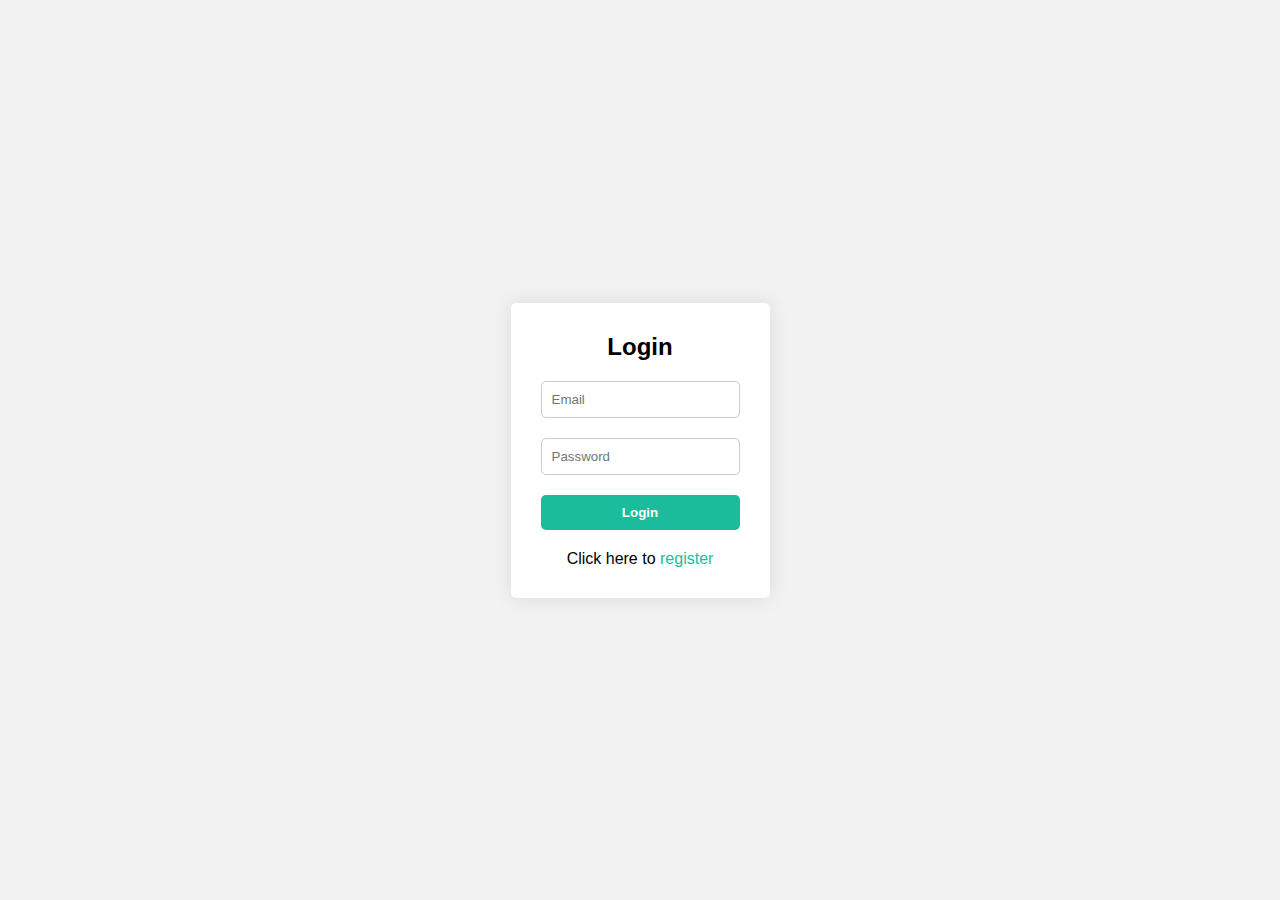
<file: index.html>
<!DOCTYPE html>
<html lang="en">
<head>
    <meta charset="UTF-8">
    <meta name="viewport" content="width=device-width, initial-scale=1.0">
    <title>Login</title>
    <link rel="stylesheet" href="login.css">
</head>
<body>
<div class="container">
    <div class="login-form">
        <h2>Login</h2>
        <form id="login-form" action="#">
            <div class="form-group">
                <input type="email" name="email" id="email" placeholder="Email" required>
            </div>
            <div class="form-group">
                <input type="password" name="password" id="password" placeholder="Password" required>
            </div>
            <div class="form-group">
                <button type="submit" id="login-btn">Login</button>
            </div>
        </form>
        <div class="register-link">
            <p>Click here to <a href="register.html">register</a></p>
        </div>
        <div class="error-message" id="error-message"></div>
    </div>
</div>
<script src="login.js"></script>
</body>
</html>
</file>
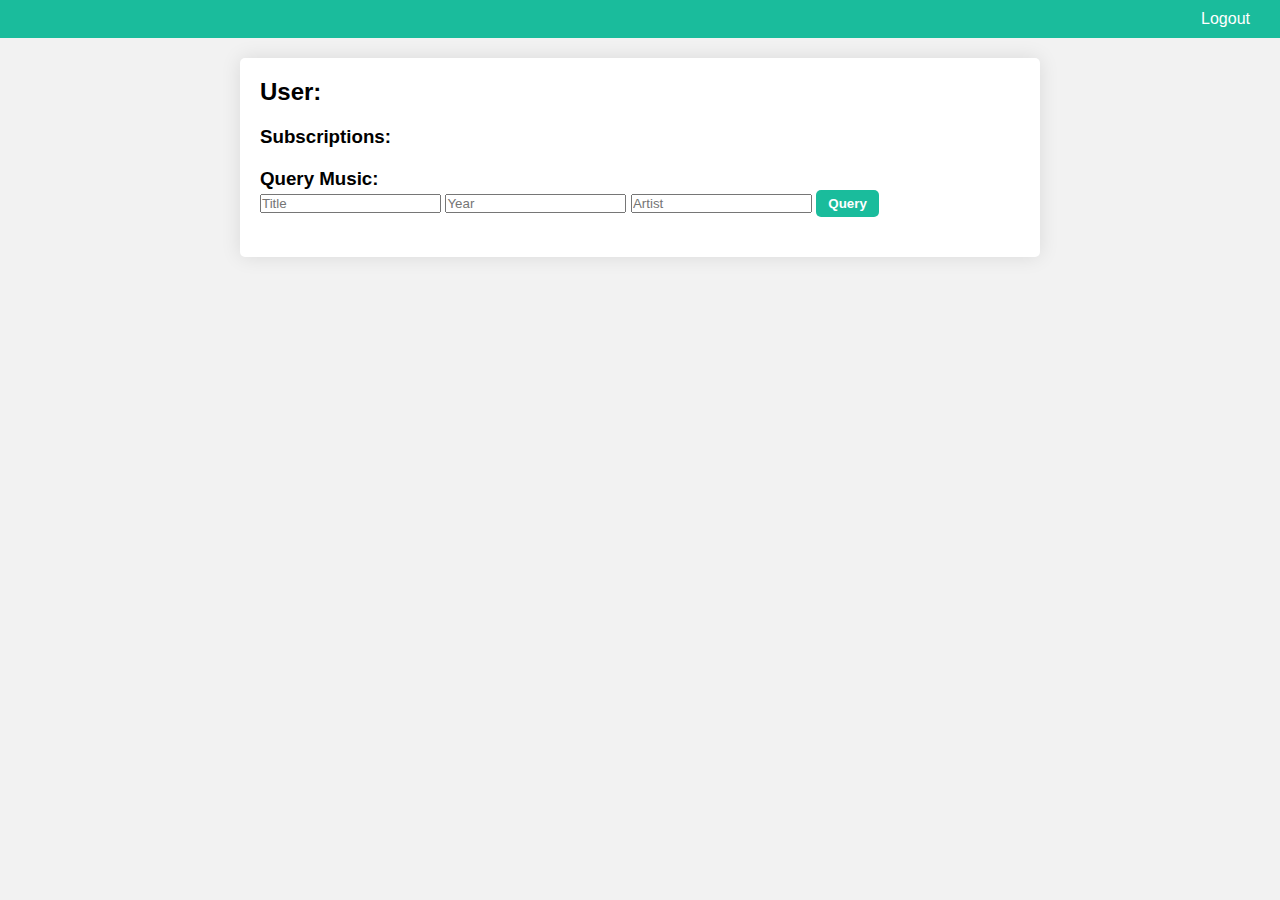
<file: main.html>
<!DOCTYPE html>
<html lang="en">
<head>
    <meta charset="UTF-8">
    <meta name="viewport" content="width=device-width, initial-scale=1.0">
    <title>Main</title>
    <link rel="stylesheet" href="main.css">
</head>
<body>
<header>
    <nav>
        <a href="index.html">Logout</a>
    </nav>
</header>

<div class="container">
    <div class="user-area">
        <h2 id="user-name">User: </h2>
    </div>
    <div class="subscription-area">
        <h3>Subscriptions:</h3>
        <ul id="subscription-list">
        </ul>
    </div>
    <div class="query-area">
        <h3>Query Music:</h3>
        <form id="query-form">
            <input type="text" id="title" placeholder="Title">
            <input type="text" id="year" placeholder="Year">
            <input type="text" id="artist" placeholder="Artist">
            <button  id="query-btn" class="query-btn">Query</button>
        </form>
        <div class="query-results" id="queryResults"></div>

    </div>
</div>

<script src="main.js"></script>
</body>
</html>
</file>
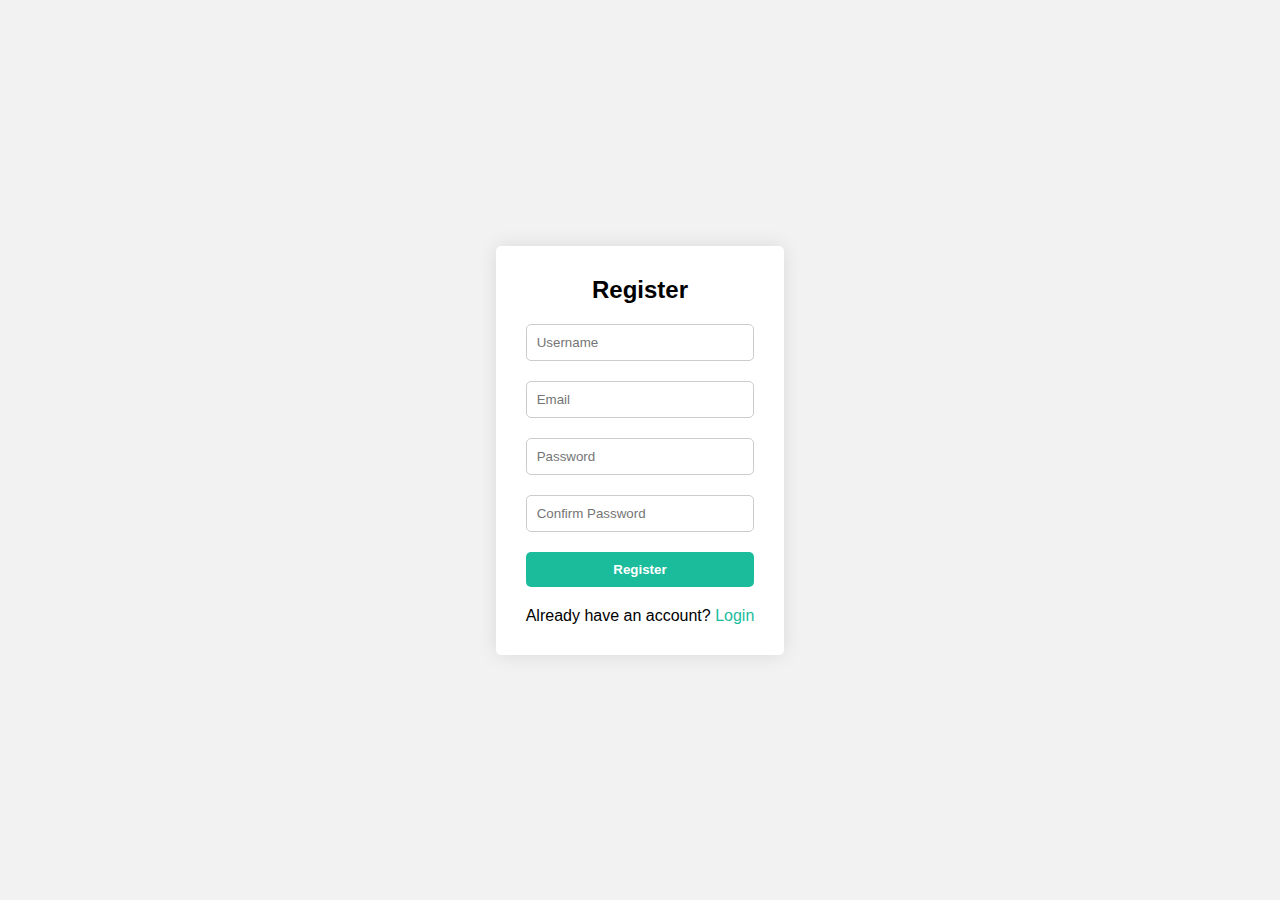
<file: register.html>
<!DOCTYPE html>
<html lang="en">
<head>
    <meta charset="UTF-8">
    <meta name="viewport" content="width=device-width, initial-scale=1.0">
    <title>Register</title>
    <link rel="stylesheet" href="login.css">
</head>
<body>
<div class="container">
    <div class="register-form">
        <h2>Register</h2>
        <form id="register-form" action="#">
            <div class="form-group">
                <input type="text" name="username" id="username" placeholder="Username" required>
            </div>
            <div class="form-group">
                <input type="email" name="email" id="email" placeholder="Email" required>
            </div>
            <div class="form-group">
                <input type="password" name="password" id="password" placeholder="Password" required>
            </div>
            <div class="form-group">
                <input type="password" name="confirm_password" id="confirm_password" placeholder="Confirm Password" required>
            </div>
            <div class="form-group">
                <button type="submit" id="register-btn">Register</button>
            </div>
        </form>
        <div class="login-link">
            <p>Already have an account? <a href="index.html">Login</a></p>
        </div>
        <div class="error-message" id="error-message"></div>
    </div>
</div>
<script src="register.js"></script>
</body>
</html>
</file>
<file: login.css>
* {
    margin: 0;
    padding: 0;
    box-sizing: border-box;
}

body {
    font-family: sans-serif;
    background-color: #f2f2f2;
}

.container {
    display: flex;
    justify-content: center;
    align-items: center;
    height: 100vh;
}

.login-form,
.register-form {
    background-color: #fff;
    padding: 30px;
    border-radius: 5px;
    box-shadow: 0 0 20px rgba(0, 0, 0, 0.1);
}

.login-form h2,
.register-form h2 {
    font-size: 24px;
    font-weight: bold;
    text-align: center;
    margin-bottom: 20px;
}

.form-group {
    margin-bottom: 20px;
}

.form-group input[type="email"],
.form-group input[type="password"],
.form-group input[type="text"] {
    width: 100%;
    padding: 10px;
    border-radius: 5px;
    border: 1px solid #ccc;
}

.form-group button[type="submit"] {
    width: 100%;
    padding: 10px;
    background-color: #1abc9c;
    border-radius: 5px;
    border: none;
    color: #fff;
    cursor: pointer;
    font-weight: bold;
    transition: background-color 0.3s;
}

.form-group button[type="submit"]:hover {
    background-color: #16a085;
}

.register-link,
.login-link {
    text-align: center;
    margin-top: 20px;
}

.register-link a,
.login-link a {
    color: #1abc9c;
    text-decoration: none;
}

.error-message {
    color: #ff0000;
    font-weight: bold;
    text-align: center;
    margin-top: 20px;
    display: none;
}
</file>
<file: main.css>
* {
    margin: 0;
    padding: 0;
    box-sizing: border-box;
}

body {
    font-family: sans-serif;
    background-color: #f2f2f2;
}

header {
    background-color: #1abc9c;
    padding: 10px;
}

nav {
    text-align: right;
}

nav a {
    color: #fff;
    text-decoration: none;
    margin-right: 20px;
}

.container {
    max-width: 800px;
    margin: 20px auto;
    padding: 20px;
    background-color: #fff;
    border-radius: 5px;
    box-shadow: 0 0 20px rgba(0, 0, 0, 0.1);
}

.user-area {
    margin-bottom: 20px;
}

.subscription-area {
    margin-bottom: 20px;
}

.subscription-item {
    display: flex;
    align-items: center;
    margin-bottom: 10px;
}

.subscription-item img {
    width: 60px;
    height: 60px;
    object-fit: cover;
    margin-right: 10px;
}

.subscription-info {
    flex-grow: 1;
}

.remove-btn {
    background-color: #f44336;
    border: none;
    border-radius: 5px;
    color: #fff;
    cursor: pointer;
    padding: 5px;
    font-weight: bold;
}

.query-area {
    margin-bottom: 20px;
}

.result-item {
    display: flex;
    align-items: center;
    background-color: #fff;
    padding: 15px;
    justify-content: space-between;
    margin-bottom: 20px;
    border-radius: 5px;
    justify-items: center;
    box-shadow: 0 0 10px rgba(0, 0, 0, 0.1);
}

.result-item h3 {
    font-size: 18px;
    font-weight: bold;
    margin-right: 10px;
}

.result-item p {
    font-size: 16px;
    margin-right: 10px;
}

.result-item img {
    width: 60px;
    height: 60px;
    object-fit: cover;
    border-radius: 5px;
    margin-right: 10px;
}

.subscribe-button {
    background-color: #1abc9c;
    color: #fff;
    font-weight: bold;
    padding: 6px 12px;
    border: none;
    border-radius: 5px;
    cursor: pointer;
    transition: background-color 0.3s;
}

.subscribe-button:hover {
    background-color: #16a085;
}

.query-btn{
    background-color: #1abc9c;
    color: #fff;
    font-weight: bold;
    padding: 6px 12px;
    border: none;
    border-radius: 5px;
    cursor: pointer;
    transition: background-color 0.3s;
}


.query-btn:hover {
    background-color: #16a085;
}
</file>
